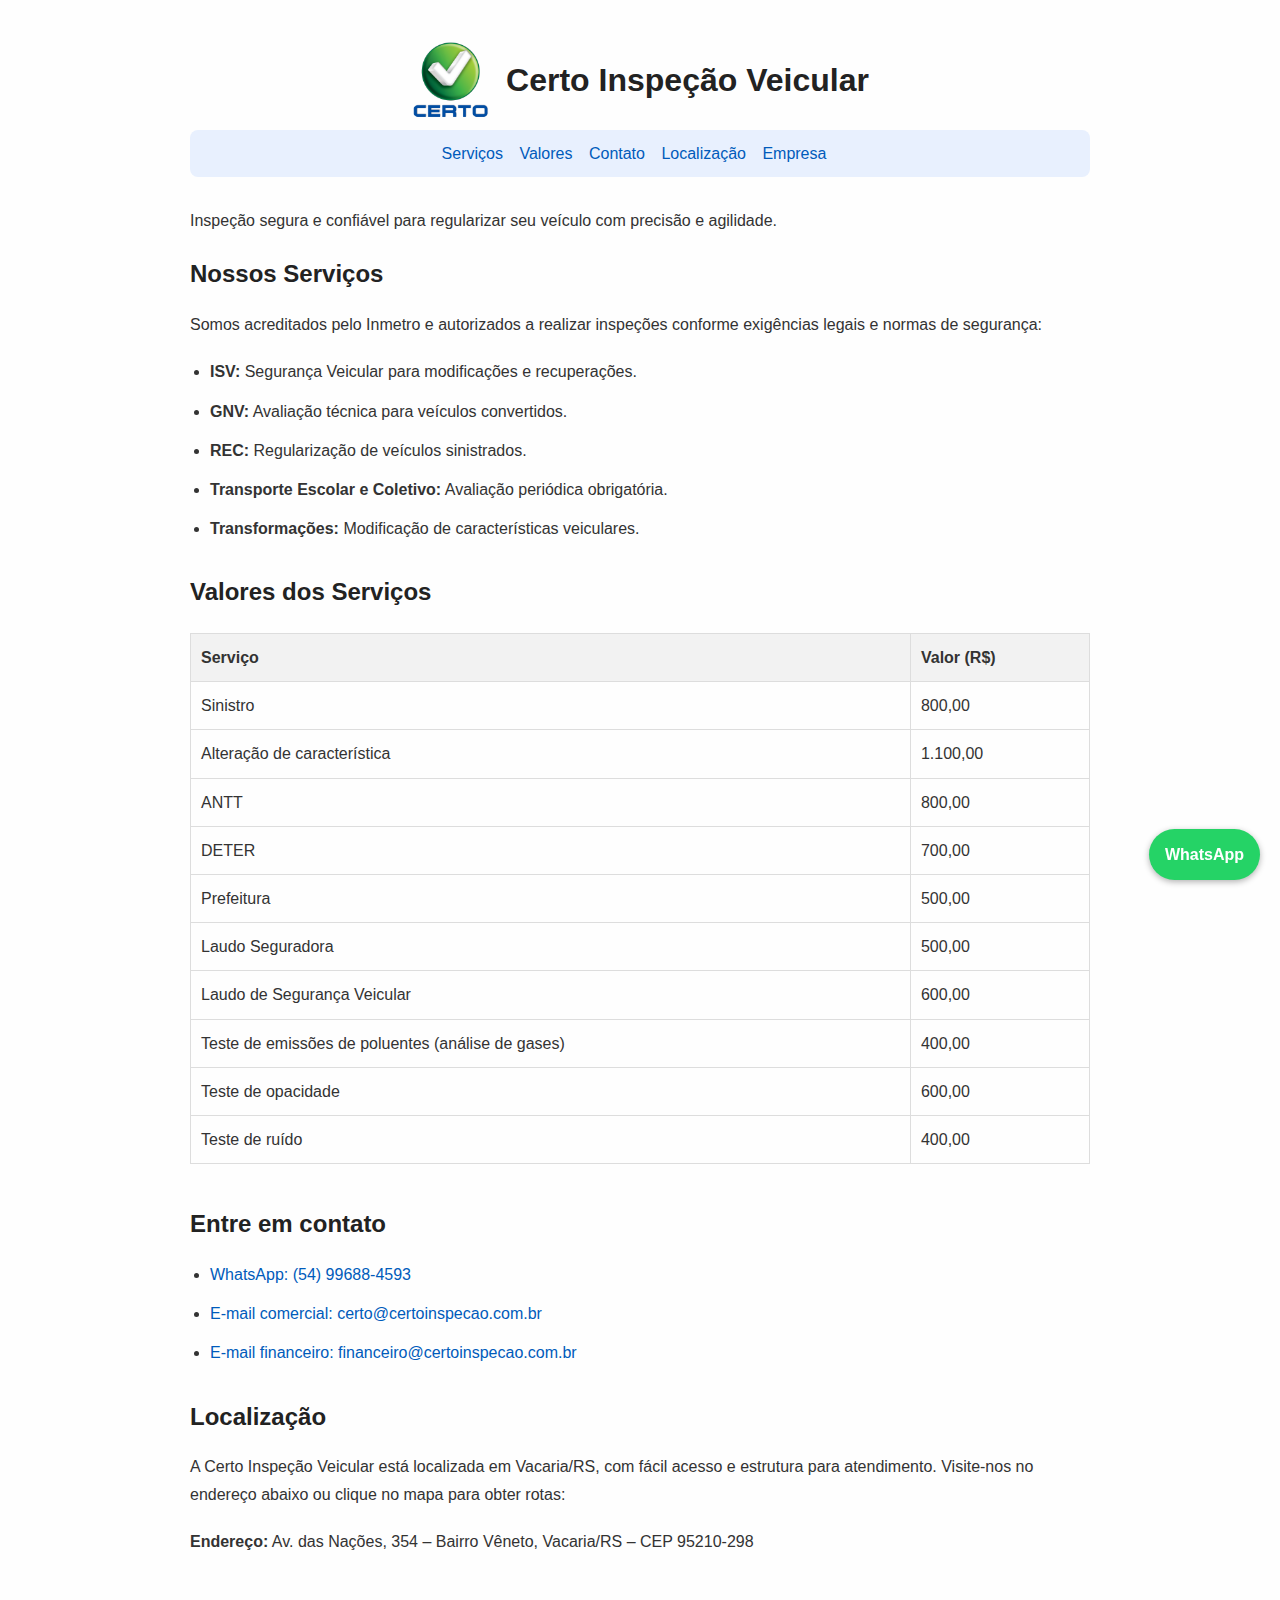
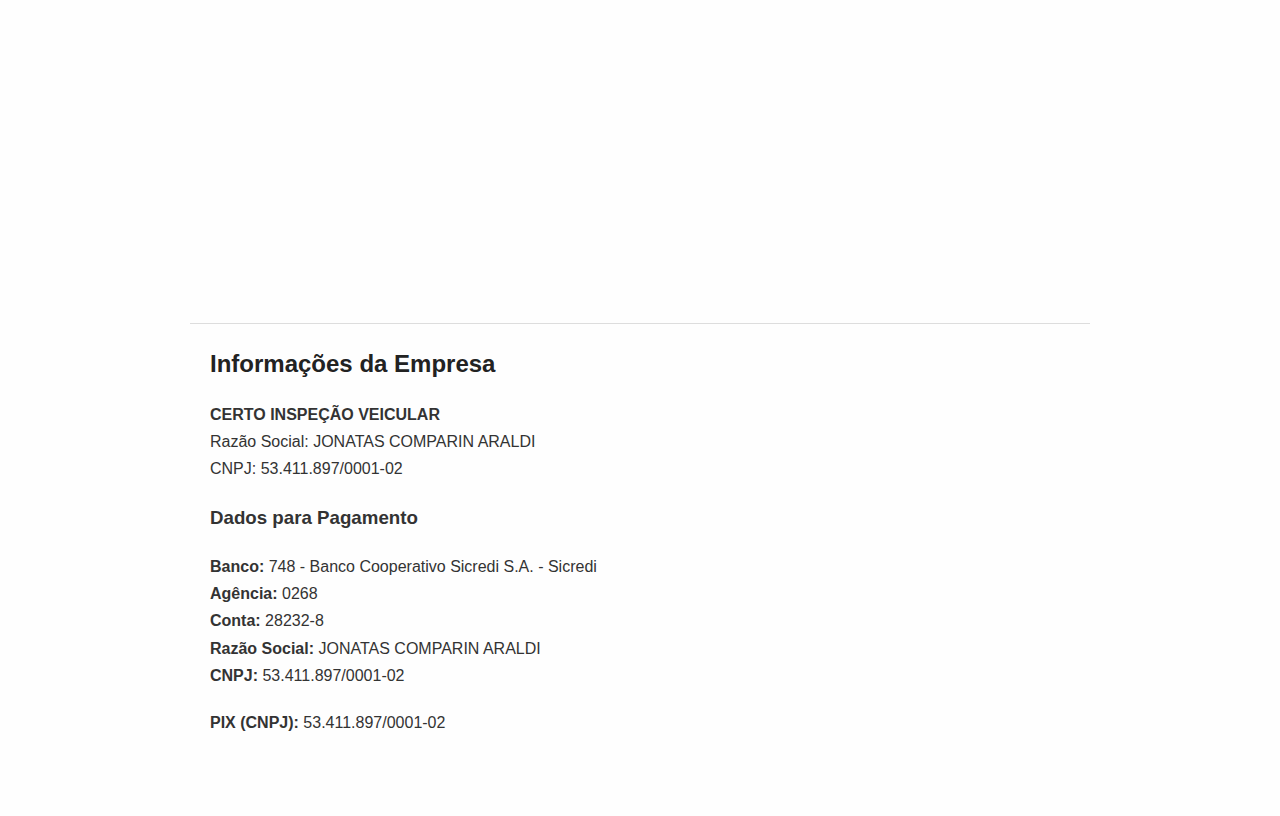
<file: index.html>
<!DOCTYPE html>
<html lang="pt-br">
<head>
  <meta charset="UTF-8">
  <title>Certo Inspeção Veicular - Regularize seu veículo com segurança</title>
  <meta name="viewport" content="width=device-width, initial-scale=1">
  <link rel="stylesheet" href="style.css">
  <link rel="icon" href="images/logo.png" type="image/png">
  <style>
    table {
      width: 100%;
      border-collapse: collapse;
      margin: 20px 0 40px;
    }
    table th, table td {
      border: 1px solid #ddd;
      padding: 10px;
      text-align: left;
    }
    table th {
      background-color: #f2f2f2;
      font-weight: bold;
    }
  </style>
</head>
<body>

  <!-- Cabeçalho -->
  <header style="display: flex; justify-content: center; align-items: center; gap: 15px; margin-bottom: 10px;">
    <img src="images/logo.png" alt="Certo Inspeção Veicular" style="height: 80px;">
    <h1 style="margin: 0;">Certo Inspeção Veicular</h1>
  </header>

  <!-- Navegação -->
  <nav style="margin-bottom: 30px; background-color: #e8f0fe; padding: 10px 15px; border-radius: 8px; text-align: center;">
    <a href="#servicos" style="margin-right: 12px;">Serviços</a>
    <a href="#valores" style="margin-right: 12px;">Valores</a>
    <a href="#contato" style="margin-right: 12px;">Contato</a>
    <a href="#localizacao" style="margin-right: 12px;">Localização</a>
    <a href="#empresa">Empresa</a>
  </nav>

  <p>Inspeção segura e confiável para regularizar seu veículo com precisão e agilidade.</p>

  <!-- Seção: Serviços -->
  <h2 id="servicos">Nossos Serviços</h2>
  <p>Somos acreditados pelo Inmetro e autorizados a realizar inspeções conforme exigências legais e normas de segurança:</p>
  <ul>
    <li><strong>ISV:</strong> Segurança Veicular para modificações e recuperações.</li>
    <li><strong>GNV:</strong> Avaliação técnica para veículos convertidos.</li>
    <li><strong>REC:</strong> Regularização de veículos sinistrados.</li>
    <li><strong>Transporte Escolar e Coletivo:</strong> Avaliação periódica obrigatória.</li>
    <li><strong>Transformações:</strong> Modificação de características veiculares.</li>
  </ul>

  <!-- Seção: Valores -->
  <h2 id="valores">Valores dos Serviços</h2>
  <table>
    <thead>
      <tr>
        <th>Serviço</th>
        <th>Valor (R$)</th>
      </tr>
    </thead>
    <tbody>
      <tr><td>Sinistro</td><td>800,00</td></tr>
      <tr><td>Alteração de característica</td><td>1.100,00</td></tr>
      <tr><td>ANTT</td><td>800,00</td></tr>
      <tr><td>DETER</td><td>700,00</td></tr>
      <tr><td>Prefeitura</td><td>500,00</td></tr>
      <tr><td>Laudo Seguradora</td><td>500,00</td></tr>
      <tr><td>Laudo de Segurança Veicular</td><td>600,00</td></tr>
      <tr><td>Teste de emissões de poluentes (análise de gases)</td><td>400,00</td></tr>
      <tr><td>Teste de opacidade</td><td>600,00</td></tr>
      <tr><td>Teste de ruído</td><td>400,00</td></tr>
    </tbody>
  </table>

  <!-- Seção: Contato -->
  <h2 id="contato">Entre em contato</h2>
  <ul>
    <li><a href="https://wa.me/5554996884593" target="_blank">WhatsApp: (54) 99688-4593</a></li>
    <li><a href="mailto:certo@certoinspecao.com.br">E-mail comercial: certo@certoinspecao.com.br</a></li>
    <li><a href="mailto:financeiro@certoinspecao.com.br">E-mail financeiro: financeiro@certoinspecao.com.br</a></li>
  </ul>

  <!-- Seção: Localização -->
  <h2 id="localizacao">Localização</h2>
<p>A Certo Inspeção Veicular está localizada em Vacaria/RS, com fácil acesso e estrutura para atendimento. Visite-nos no endereço abaixo ou clique no mapa para obter rotas:</p>

<p><strong>Endereço:</strong> Av. das Nações, 354 – Bairro Vêneto, Vacaria/RS – CEP 95210-298</p>

<div style="margin: 20px 0;">
  <iframe 
    src="https://www.google.com/maps/embed?pb=!1m18!1m12!1m3!1d823.8713539269621!2d-50.94568721322688!3d-28.521943919714037!2m3!1f0!2f0!3f0!3m2!1i1024!2i768!4f13.1!3m3!1m2!1s0x951e439996f5c605%3A0x6a68fbc8d8a82e2e!2sAv.%20das%20Na%C3%A7%C3%B5es%2C%20354%20-%20V%C3%AAneto%2C%20Vacaria%20-%20RS%2C%2095210-298!5e1!3m2!1spt-BR!2sbr!4v1744381158164!5m2!1spt-BR!2sbr" 
    width="100%" 
    height="300" 
    style="border:0;" 
    allowfullscreen="" 
    loading="lazy" 
    referrerpolicy="no-referrer-when-downgrade">
  </iframe>
</div>

  <!-- Seção: Empresa -->
  <section id="empresa" style="margin-top: 40px; padding: 20px; border-top: 1px solid #ddd;">
    <h2 style="margin-top: 0;">Informações da Empresa</h2>

    <p><strong>CERTO INSPEÇÃO VEICULAR</strong><br>
    Razão Social: JONATAS COMPARIN ARALDI<br>
    CNPJ: 53.411.897/0001-02</p>

    <h3>Dados para Pagamento</h3>

    <p><strong>Banco:</strong> 748 - Banco Cooperativo Sicredi S.A. - Sicredi<br>
    <strong>Agência:</strong> 0268<br>
    <strong>Conta:</strong> 28232-8<br>
    <strong>Razão Social:</strong> JONATAS COMPARIN ARALDI<br>
    <strong>CNPJ:</strong> 53.411.897/0001-02</p>

    <p><strong>PIX (CNPJ):</strong> 53.411.897/0001-02</p>
  </section>
<!-- Botão flutuante do WhatsApp -->
<a href="https://wa.me/5554996884593" target="_blank" 
   style="position: fixed; bottom: 20px; right: 20px; background-color: #25d366; color: white; padding: 12px 16px; border-radius: 50px; font-weight: bold; text-decoration: none; box-shadow: 0 2px 6px rgba(0,0,0,0.3); z-index: 999;">
  WhatsApp
</a>


</body>
</html>
</file>
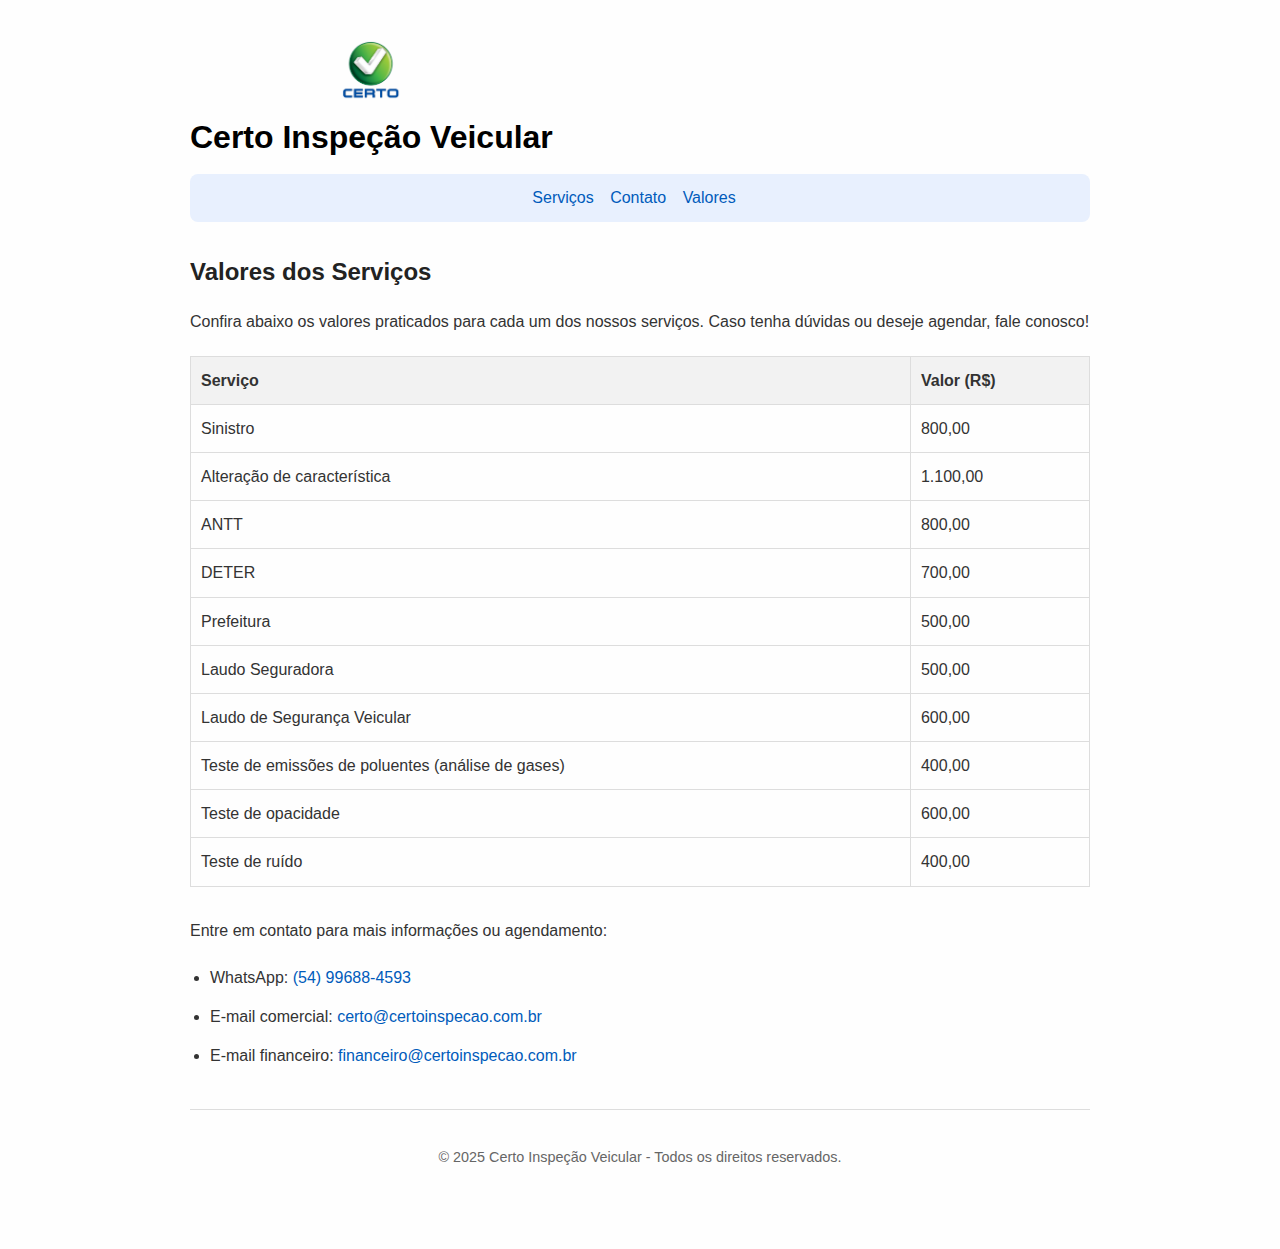
<file: valores.html>
<!DOCTYPE html>
<html lang="pt-br">
<head>
  <meta charset="UTF-8">
  <title>Valores dos Serviços - Certo Inspeção Veicular</title>
  <meta name="viewport" content="width=device-width, initial-scale=1">
  <link rel="stylesheet" href="style.css">
  <link rel="icon" href="images/logo.png" type="image/png">
  <style>
    /* Estilos adicionais para a tabela */
    table {
      width: 100%;
      border-collapse: collapse;
      margin-bottom: 30px;
    }
    table th, table td {
      border: 1px solid #ddd;
      padding: 10px;
      text-align: left;
    }
    table th {
      background-color: #f2f2f2;
      font-weight: bold;
    }
    footer {
      text-align: center;
      padding: 20px 0;
      font-size: 0.9em;
      color: #666;
      border-top: 1px solid #ddd;
      margin-top: 40px;
    }
  </style>
</head>
<body>

  <!-- Cabeçalho centralizado -->
  <header style="text-align: center; margin-bottom: 10px;">
    <a href="index.html" style="text-decoration: none;">
      <img src="images/logo.png" alt="Certo Inspeção Veicular" style="display: block; margin: 0 auto; height: 60px;">
      <h1 style="margin: 10px 0 0; color: #000;">Certo Inspeção Veicular</h1>
    </a>
  </header>

  <!-- Barra de Navegação -->
  <nav style="margin-bottom: 30px; background-color: #e8f0fe; padding: 10px 15px; border-radius: 8px; text-align: center;">
    <a href="index.html#servicos" style="margin-right: 12px;">Serviços</a>
    <a href="index.html#contato" style="margin-right: 12px;">Contato</a>
    <a href="valores.html">Valores</a>
  </nav>

  <h2>Valores dos Serviços</h2>
  <p>Confira abaixo os valores praticados para cada um dos nossos serviços. Caso tenha dúvidas ou deseje agendar, fale conosco!</p>

  <table>
    <thead>
      <tr>
        <th>Serviço</th>
        <th>Valor (R$)</th>
      </tr>
    </thead>
    <tbody>
      <tr>
        <td>Sinistro</td>
        <td>800,00</td>
      </tr>
      <tr>
        <td>Alteração de característica</td>
        <td>1.100,00</td>
      </tr>
      <tr>
        <td>ANTT</td>
        <td>800,00</td>
      </tr>
      <tr>
        <td>DETER</td>
        <td>700,00</td>
      </tr>
      <tr>
        <td>Prefeitura</td>
        <td>500,00</td>
      </tr>
      <tr>
        <td>Laudo Seguradora</td>
        <td>500,00</td>
      </tr>
      <tr>
        <td>Laudo de Segurança Veicular</td>
        <td>600,00</td>
      </tr>
      <tr>
        <td>Teste de emissões de poluentes (análise de gases)</td>
        <td>400,00</td>
      </tr>
      <tr>
        <td>Teste de opacidade</td>
        <td>600,00</td>
      </tr>
      <tr>
        <td>Teste de ruído</td>
        <td>400,00</td>
      </tr>
    </tbody>
  </table>

  <p>Entre em contato para mais informações ou agendamento:</p>
  <ul>
    <li>WhatsApp: <a href="https://wa.me/5554996884593" target="_blank">(54) 99688-4593</a></li>
    <li>E-mail comercial: <a href="mailto:certo@certoinspecao.com.br">certo@certoinspecao.com.br</a></li>
    <li>E-mail financeiro: <a href="mailto:financeiro@certoinspecao.com.br">financeiro@certoinspecao.com.br</a></li>
  </ul>

  <footer>
    <p>&copy; 2025 Certo Inspeção Veicular - Todos os direitos reservados.</p>
  </footer>

</body>
</html>
</file>
<file: style.css>
body {
    font-family: "Segoe UI", Tahoma, Geneva, Verdana, sans-serif;
    max-width: 900px;
    margin: 40px auto;
    padding: 0 20px;
    line-height: 1.7;
    color: #333;
    background-color: #fefefe;
  }
  
  h1, h2 {
    color: #222;
    margin-bottom: 10px;
  }
  
  p {
    margin-bottom: 20px;
  }
  
  ul {
    padding-left: 20px;
    margin-bottom: 30px;
  }
  
  li {
    margin-bottom: 12px;
  }
  
  a {
    color: #005bbb;
    text-decoration: none;
    font-weight: 500;
  }
  
  a:hover {
    text-decoration: underline;
  }
  
  nav {
    background-color: #e8f0fe;
    padding: 10px 15px;
    border-radius: 8px;
    font-size: 16px;
  }
  
  nav a {
    margin-right: 12px;
  }
  
  header {
    display: flex;
    align-items: center;
    gap: 15px;
    margin-bottom: 30px;
  }
  
  header img {
    height: 60px;
  }
  
  @media (max-width: 600px) {
    header {
      flex-direction: column;
      text-align: center;
    }
  
    header img {
      height: 50px;
    }
  
    nav {
      text-align: center;
      font-size: 15px;
    }
  }
</file>
